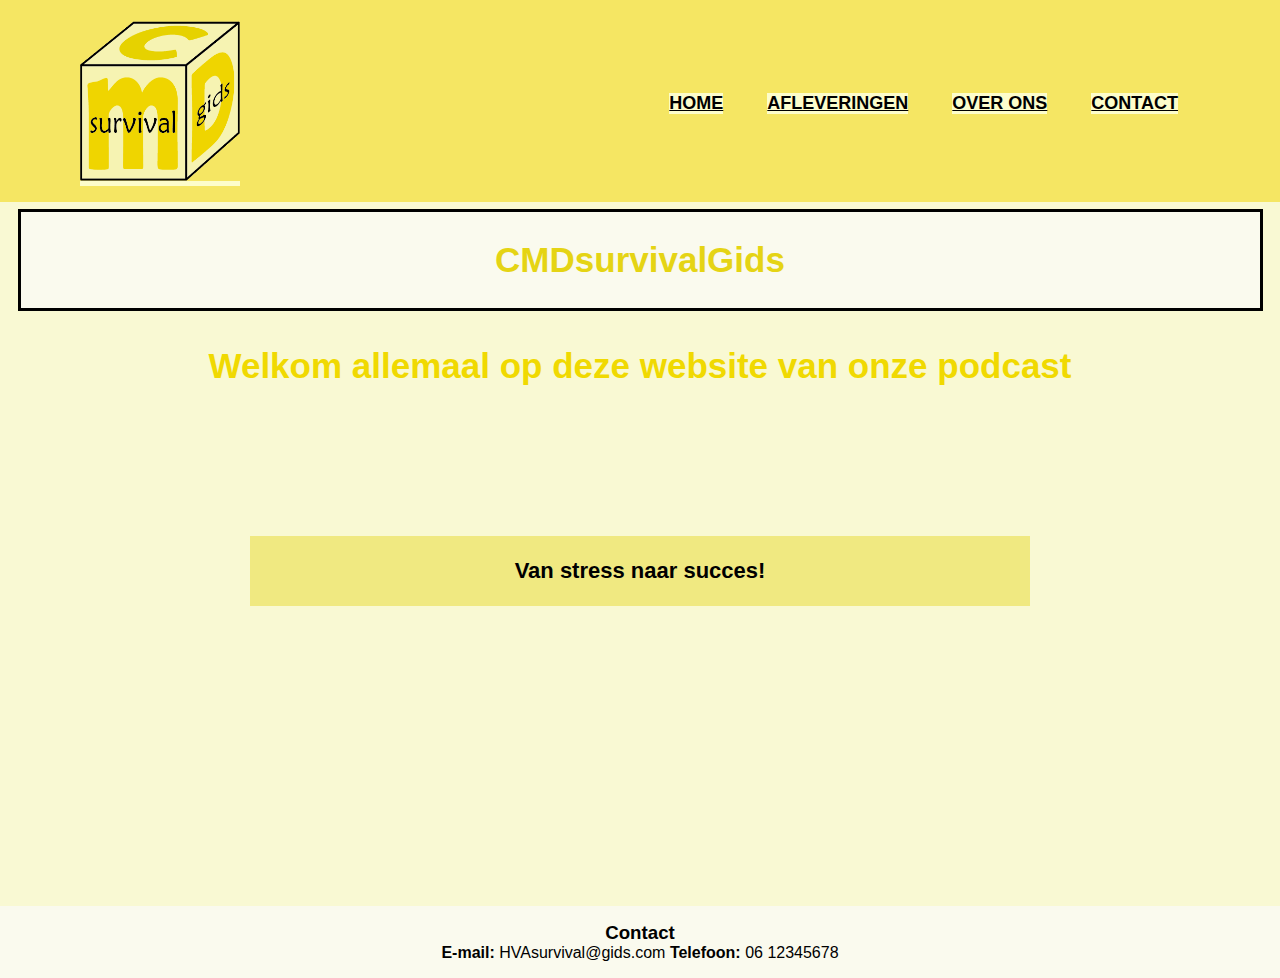
<file: index.html>
<!DOCTYPE html> 
<html lang="nl">
<head>
    <meta charset="UTF-8">
    <meta name="viewport" content="width=device-width, initial-scale=1.0">
    <link rel="stylesheet" href="css/style.css">
    <link rel="icon" href="images/LogoVoorPodcast.png" type="image/x-icon">
    <title>Podcast website</title>
</head>
<body>
    <header>
        <a href="index.html"><img src="images/LogoVoorPodcast.png" alt="home"></a>
        <nav>  
            <ul>         
               <li><a href="index.html">Home</a></li>
               <li><a href="afleveringen.html">Afleveringen</a></li>
               <li><a href="overons.html">Over ons</a></li>
               <li><a href="contact.html">Contact</a></li>
            </ul>
        </nav>
    </header>
    <main> 
        <h1>CMDsurvivalGids</h1>
        <h2 class="welkomallemaal">Welkom allemaal op deze website van onze podcast</h2>
        <h3 class="slogan">Van stress naar succes!</h3>
    </main>
    <footer><h3>Contact</h3>
        <p><strong>E-mail:</strong> HVAsurvival@gids.com <strong>Telefoon:</strong> 06 12345678</p>
    </footer>
</body>
</html>
</file>
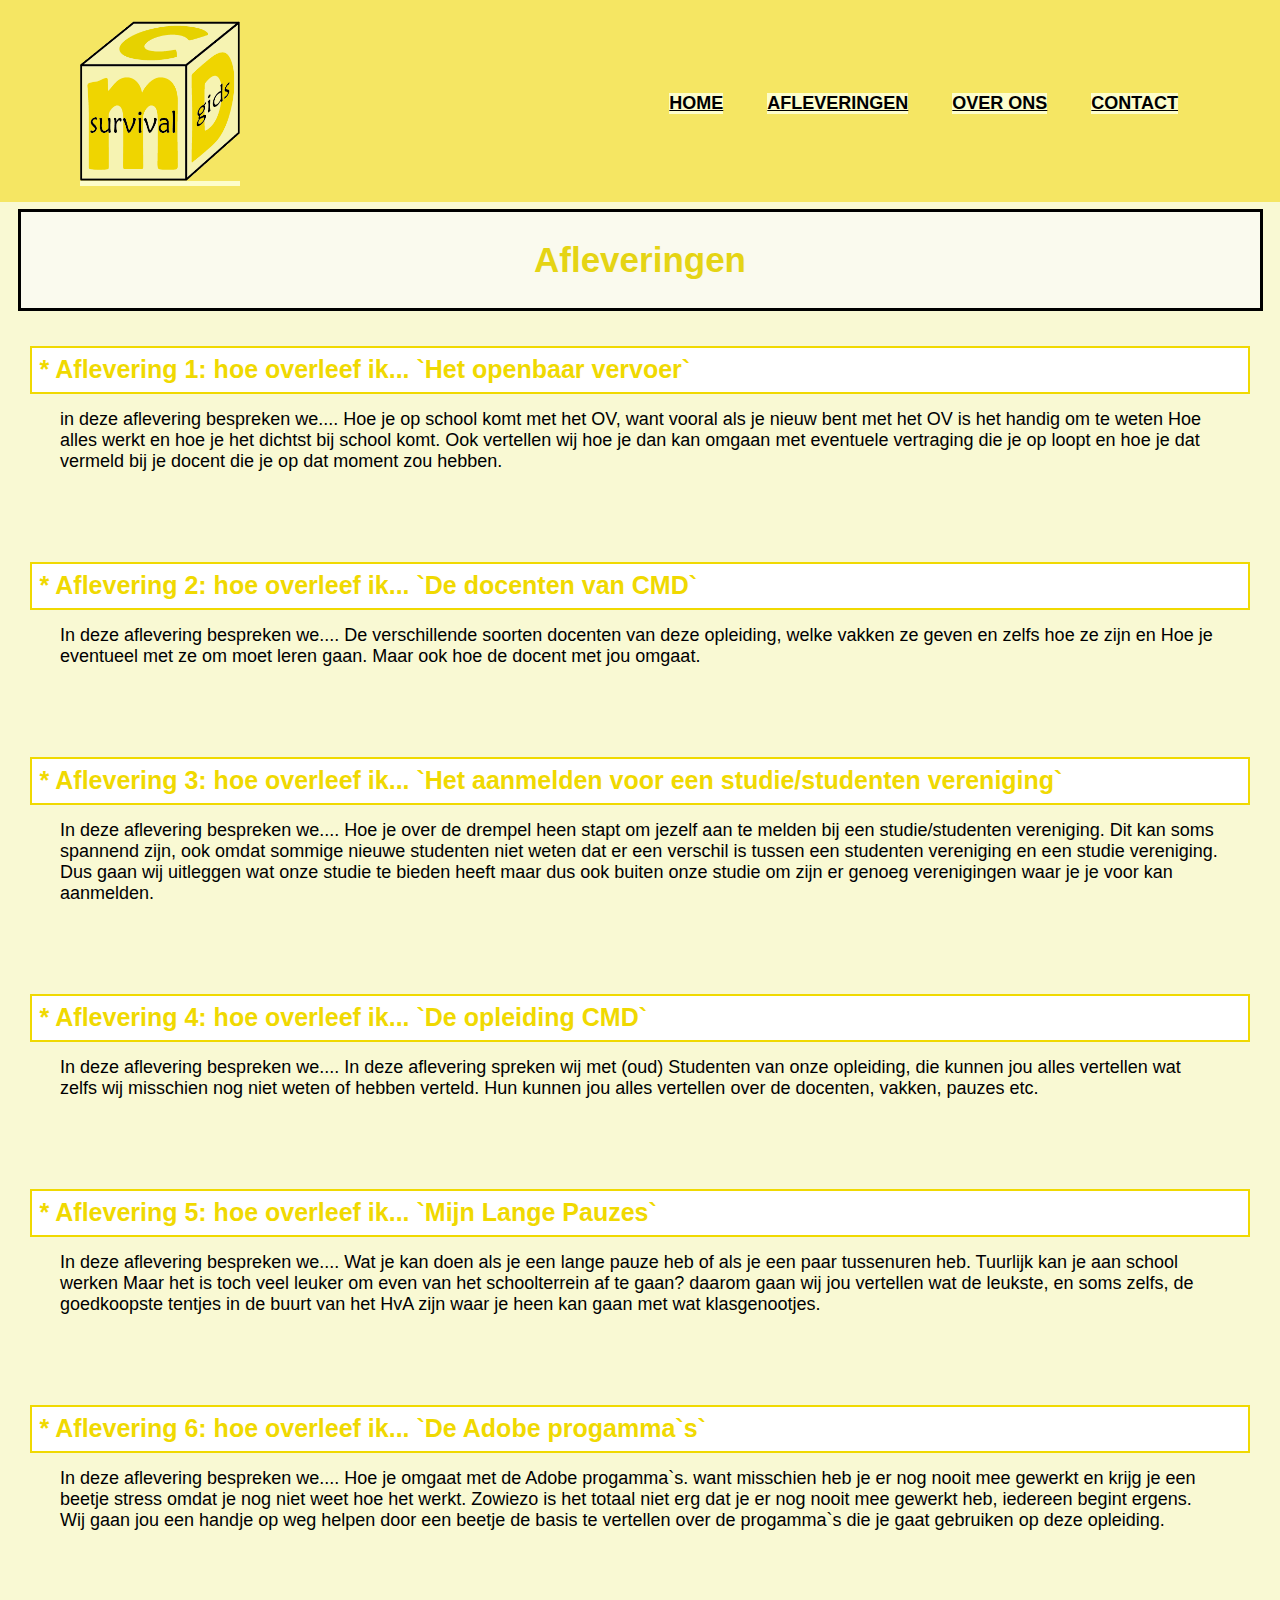
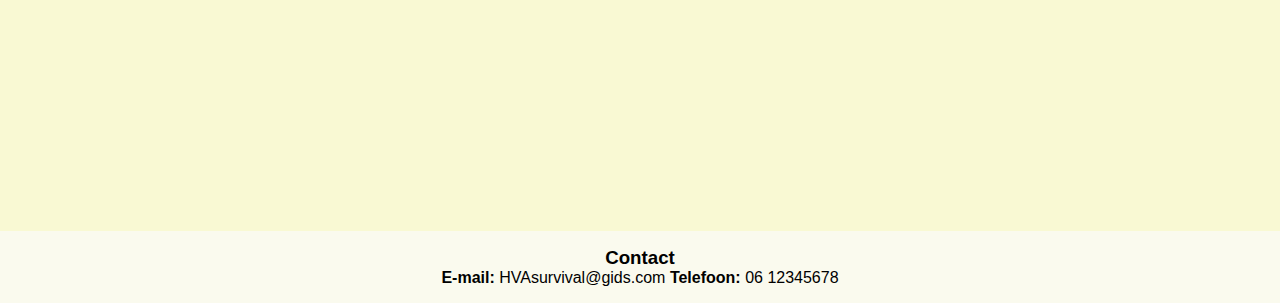
<file: afleveringen.html>
<!DOCTYPE html>
<html lang="nl">
<head>
    <meta charset="UTF-8">
    <meta name="viewport" content="width=device-width, initial-scale=1.0">
    <link rel="stylesheet" href="css/style.css">
    <link rel="icon" href="images/LogoVoorPodcast.png" type="image/x-icon">
    <title>Podcast website</title>
</head>
<body>
    <header>
        <a href="index.html"><img src="images/LogoVoorPodcast.png" alt="home"></a>
        <nav>
            <ul>
                <li><a href="index.html">HOME</a></li>
                <li><a href="afleveringen.html">AFLEVERINGEN</a></li>
                <li><a href="overons.html">OVER ONS</a></li>
                <li><a href="contact.html">CONTACT</a></li>
            </ul>
        </nav>
    </header>
    <main>
        <h1>Afleveringen</h1>
             <div class="afleveringen">
                <div class="afleveringentekst">
                     <h2>* Aflevering 1: hoe overleef ik... `Het openbaar vervoer`</h2>
                     <p>in deze aflevering bespreken we.... Hoe je op school komt met het OV,
                        want vooral als je nieuw bent met het OV is het handig om te weten Hoe
                        alles werkt en hoe je het dichtst bij school komt. Ook vertellen wij hoe 
                        je dan kan omgaan met eventuele vertraging die je op loopt en hoe je dat 
                        vermeld bij je docent die je op dat moment zou hebben.
                     </p>   
                     <h2>* Aflevering 2: hoe overleef ik... `De docenten van CMD`</h2>
                     <p>In deze aflevering bespreken we.... De verschillende soorten docenten 
                        van deze opleiding, welke vakken ze geven en zelfs hoe ze zijn en Hoe
                        je eventueel met ze om moet leren gaan. Maar ook hoe de docent met jou 
                        omgaat.
                     </p>
                    <h2>* Aflevering 3: hoe overleef ik... `Het aanmelden voor een studie/studenten vereniging`</h2>
                     <p>In deze aflevering bespreken we.... Hoe je over de drempel heen stapt om
                        jezelf aan te melden bij een studie/studenten vereniging. Dit kan soms
                        spannend zijn, ook omdat sommige nieuwe studenten niet weten dat er een 
                        verschil is tussen een studenten vereniging en een studie vereniging. Dus
                        gaan wij uitleggen wat onze studie te bieden heeft maar dus ook buiten onze 
                        studie om zijn er genoeg verenigingen waar je je voor kan aanmelden.
                     </p>
                    <h2>* Aflevering 4: hoe overleef ik... `De opleiding CMD`</h2>
                     <p>In deze aflevering bespreken we.... In deze aflevering spreken wij met (oud)
                        Studenten van onze opleiding, die kunnen jou alles vertellen wat zelfs wij
                        misschien nog niet weten of hebben verteld. Hun kunnen jou alles vertellen
                        over de docenten, vakken, pauzes etc.
                     </p>
                    <h2>* Aflevering 5: hoe overleef ik... `Mijn Lange Pauzes`</h2>
                     <p>In deze aflevering bespreken we.... Wat je kan doen als je een lange pauze
                        heb of als je een paar tussenuren heb. Tuurlijk kan je aan school werken Maar
                        het is toch veel leuker om even van het schoolterrein af te gaan? daarom gaan
                        wij jou vertellen wat de leukste, en soms zelfs, de goedkoopste tentjes in de 
                        buurt van het HvA zijn waar je heen kan gaan met wat klasgenootjes. </p>
                    <h2>* Aflevering 6: hoe overleef ik... `De Adobe progamma`s`</h2>
                     <p>In deze aflevering bespreken we.... Hoe je omgaat met de Adobe progamma`s. want
                        misschien heb je er nog nooit mee gewerkt en krijg je een beetje stress omdat
                        je nog niet weet hoe het werkt. Zowiezo is het totaal niet erg dat je er nog nooit
                        mee gewerkt heb, iedereen begint ergens. Wij gaan jou een handje op weg helpen 
                        door een beetje de basis te vertellen over de progamma`s die je gaat gebruiken
                        op deze opleiding.
                     </p>
                 </div>
            </div>
    </main>
    <footer><h3>Contact</h3>
        <p><strong>E-mail:</strong> HVAsurvival@gids.com <strong>Telefoon:</strong> 06 12345678</p>
    </footer>
</body>
</html>
</file>
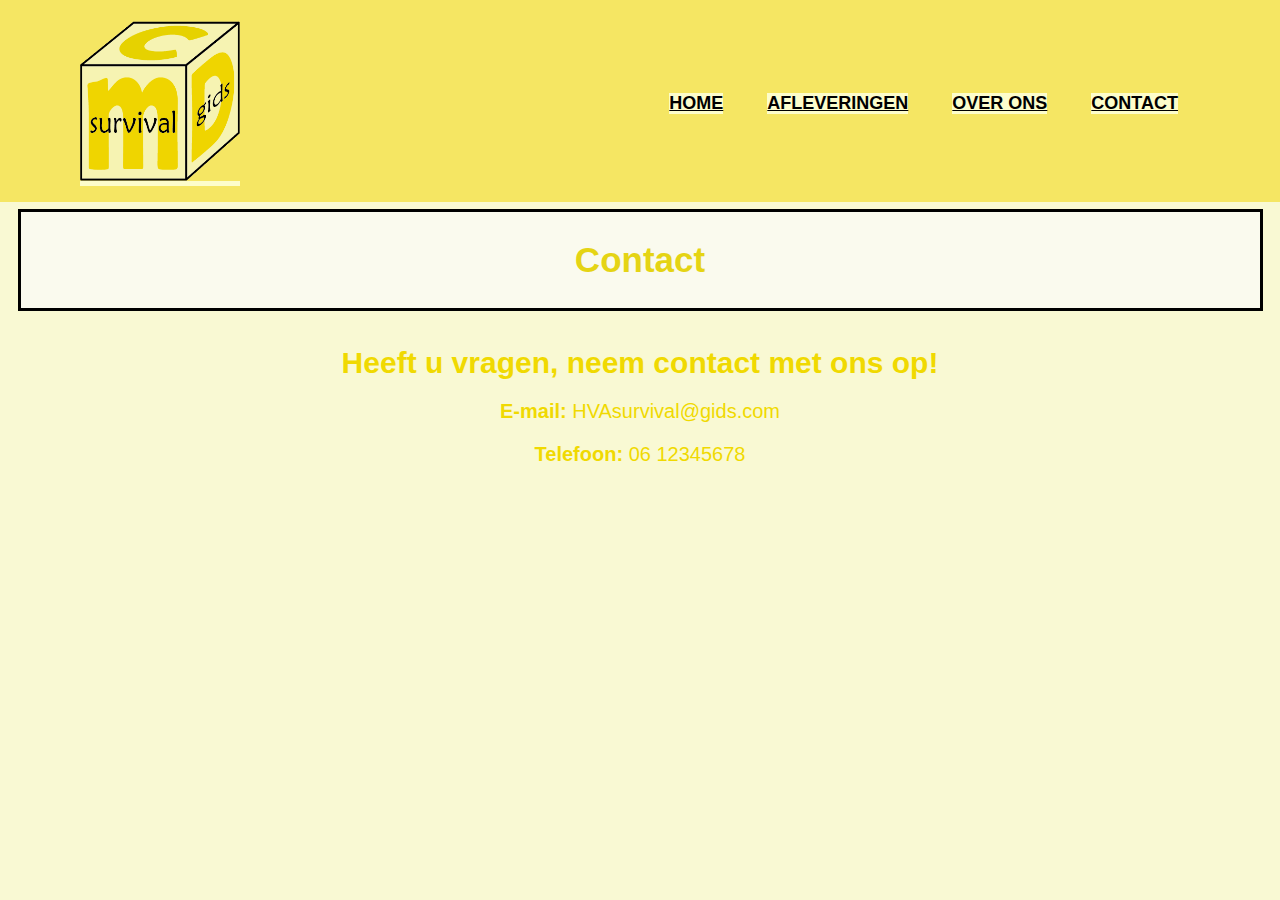
<file: contact.html>
<!DOCTYPE html>
<html lang="nl">
<head>
    <meta charset="UTF-8">
    <meta name="viewport" content="width=device-width, initial-scale=1.0">
    <link rel="stylesheet" href="css/style.css">
    <link rel="icon" href="images/LogoVoorPodcast.png" type="image/x-icon">
    <title>Podcast website</title>
</head>
<body>
    <header>
        <a href="index.html"><img src="images/LogoVoorPodcast.png" alt="home"></a>
        <nav>
            <ul>
                <li><a href="index.html">HOME</a></li>
                <li><a href="afleveringen.html">AFLEVERINGEN</a></li>
                <li><a href="overons.html">OVER ONS</a></li>
                <li><a href="contact.html">CONTACT</a></li>
            </ul>
        </nav>
    </header>
    <main>
        <h1>Contact</h1>
        <div class="contact">
        <h2>Heeft u vragen, neem contact met ons op!</h2>
        <p><strong>E-mail:</strong> HVAsurvival@gids.com</p>
        <p><strong>Telefoon:</strong> 06 12345678</p>
        </div>
    </main>
</body>
</html>
</file>
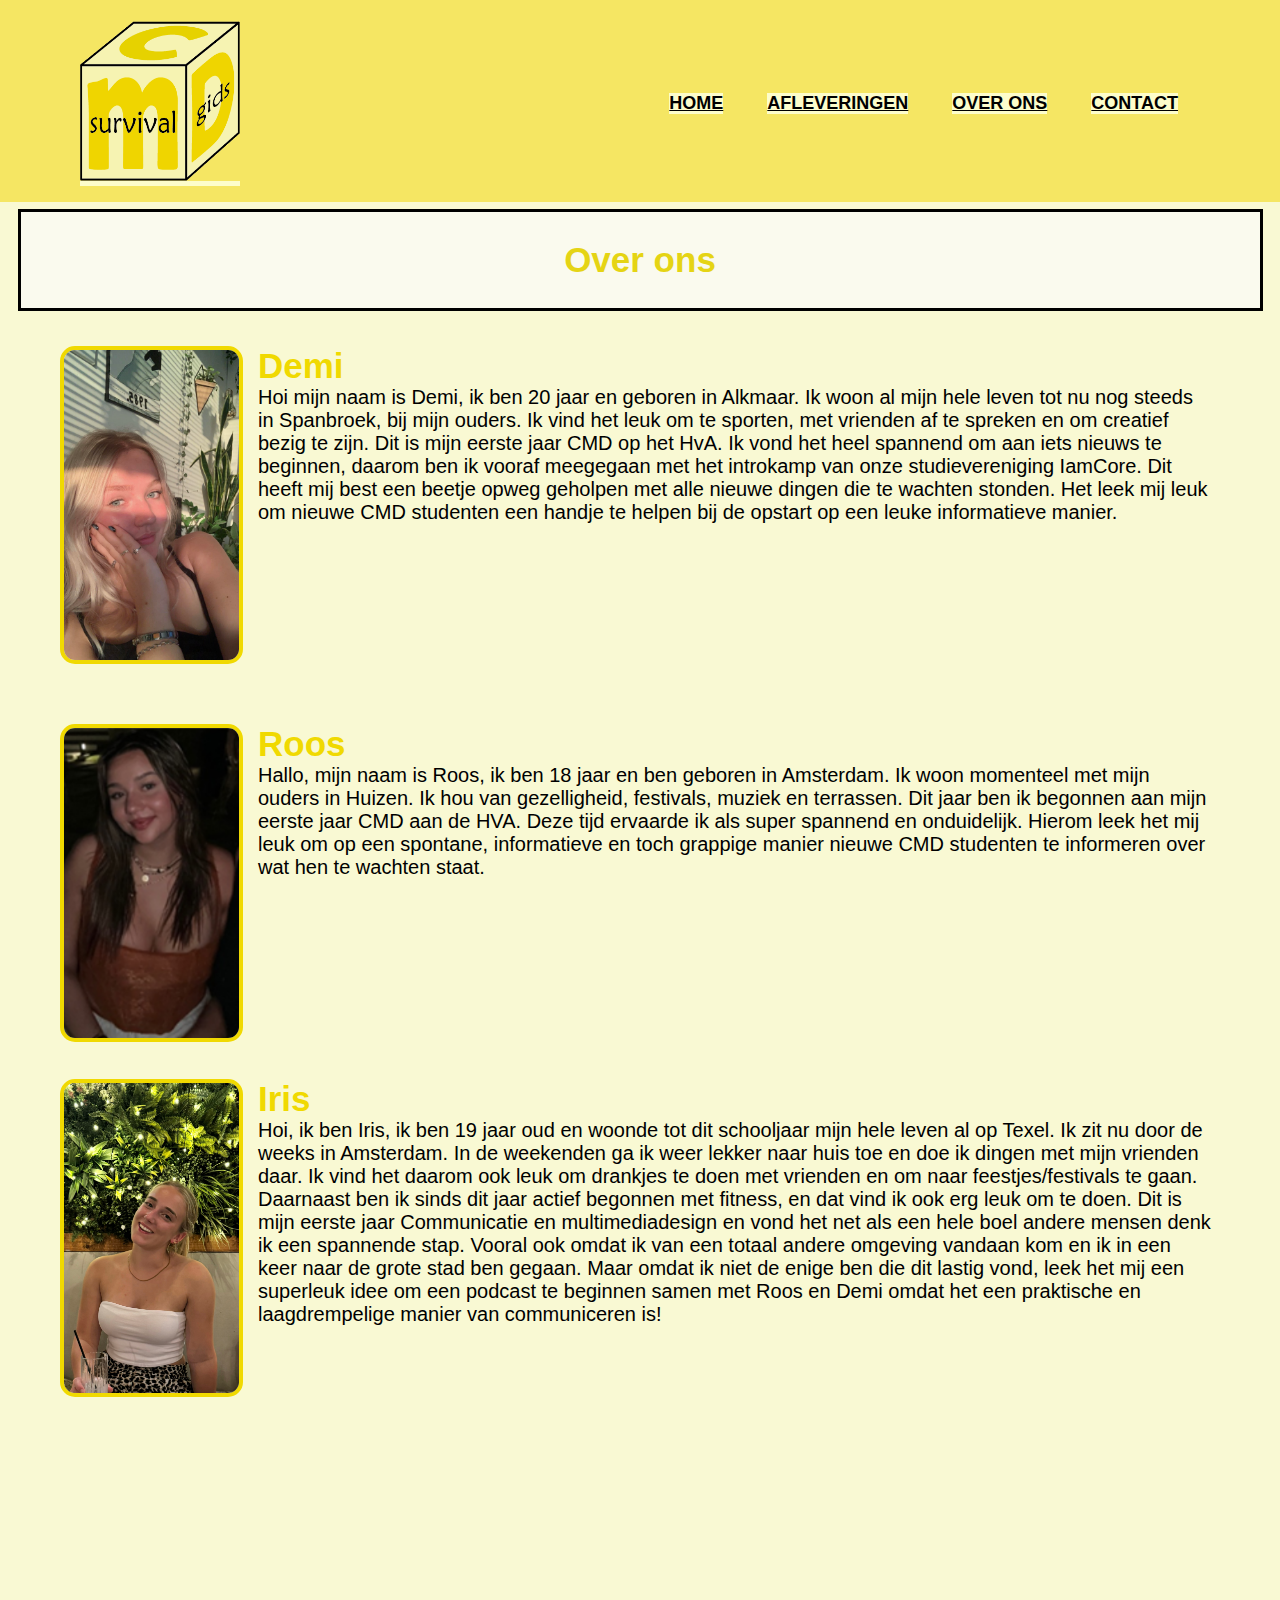
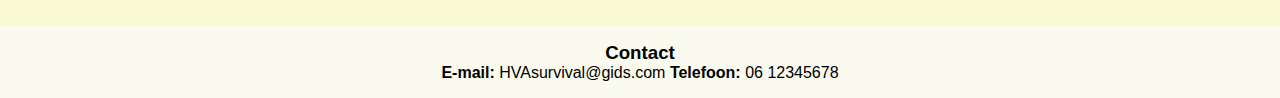
<file: overons.html>
<!DOCTYPE html>
<html lang="nl">
<head>
    <meta charset="UTF-8">
    <meta name="viewport" content="width=device-width, initial-scale=1.0">
    <link rel="stylesheet" href="css/style.css">
    <link rel="icon" href="images/LogoVoorPodcast.png" type="image/x-icon">
    <title>Podcast website</title>
</head>
<body>
    <header> 
        <a href="index.html"><img src="images/LogoVoorPodcast.png" alt="home"></a>
        <nav>
            <ul>
                <li><a href="index.html">HOME</a></li>
                <li><a href="afleveringen.html">AFLEVERINGEN</a></li>
                <li><a href="overons.html">OVER ONS</a></li>
                <li><a href="contact.html">CONTACT</a></li>
            </ul>
        </nav>
    </header>
    <main>
        <h1>Over ons</h1>
        <div class="naastafbeelding"> 
            <img class="persoonfoto" src="images/ik.jpg" alt="fotovandemi">
            <div class="text-box">
                <h2>Demi</h2>
                <p>Hoi mijn naam is Demi, ik ben 20 jaar en geboren in Alkmaar. Ik woon al mijn hele 
                    leven tot nu nog steeds in Spanbroek, bij mijn ouders. Ik vind het leuk om te sporten,
                    met vrienden af te spreken en om creatief bezig te zijn. Dit is mijn eerste jaar 
                    CMD op het HvA. Ik vond het heel spannend om aan iets nieuws te beginnen, daarom 
                    ben ik vooraf meegegaan met het introkamp van onze studievereniging IamCore. Dit heeft
                    mij best een beetje opweg geholpen met alle nieuwe dingen die te wachten stonden. 
                    Het leek mij leuk om nieuwe CMD studenten een handje te helpen bij de opstart 
                    op een leuke informatieve manier.</p>
            </div>
        </div>
        <div class="naastafbeelding"> 
            <img class="persoonfoto" src="images/fotoRoos.png" alt="fotovanroos">
            <div class="text-box">
                <h2>Roos</h2>
                <p>Hallo, mijn naam is Roos, ik ben 18 jaar en ben geboren in Amsterdam.
                    Ik woon momenteel met mijn ouders in Huizen. Ik hou van gezelligheid, festivals, 
                    muziek en terrassen. Dit jaar ben ik begonnen aan mijn eerste jaar CMD aan de HVA. 
                    Deze tijd ervaarde ik als super spannend en onduidelijk. Hierom leek het mij 
                    leuk om op een spontane, informatieve en toch grappige manier nieuwe CMD studenten 
                    te informeren over wat hen te wachten staat.</p>
            </div>
        </div>
        <div class="naastafbeelding"> 
            <img class="persoonfoto" src="images/fotoIris.JPG" alt="fotovaniris">
            <div class="text-box">
                <h2>Iris</h2>
                <p>Hoi, ik ben Iris, ik ben 19 jaar oud en woonde tot dit schooljaar
                    mijn hele leven al op Texel. Ik zit nu door de weeks in Amsterdam. In de weekenden ga
                    ik weer lekker naar huis toe en doe ik dingen met mijn vrienden daar. Ik vind het daarom
                    ook leuk om drankjes te doen met vrienden en om naar feestjes/festivals te gaan. 
                    Daarnaast ben ik sinds dit jaar actief begonnen met fitness, en dat vind ik ook erg
                    leuk om te doen. Dit is mijn eerste jaar Communicatie en multimediadesign en vond 
                    het net als een hele boel andere mensen denk ik een spannende stap. Vooral ook 
                    omdat ik van een totaal andere omgeving vandaan kom en ik in een keer naar de 
                    grote stad ben gegaan. Maar omdat ik niet de enige ben die dit lastig vond, leek 
                    het mij een superleuk idee om een podcast te beginnen samen met Roos en Demi omdat 
                    het een praktische en laagdrempelige manier van communiceren is!</p>
            </div>
        </div>
    </main>
    <footer><h3>Contact</h3>
        <p><strong>E-mail:</strong> HVAsurvival@gids.com <strong>Telefoon:</strong> 06 12345678</p>
    </footer>
</body>
</html>
</file>
<file: css/style.css>
*{
    font-family:Arial, Helvetica, sans-serif;
    margin: 0;
    padding: 0;
}

body {
    background-color: rgb(249, 249, 211);
    color: rgb(240, 217, 1);
}

/* het logo en de linkjes naar extra pagina`s */
header {
    background-color: rgb(245, 230, 99);
    display: flex;
    justify-content: space-between;
    align-items: center;
    padding-top: 1.3em;
    padding-bottom: 1em;
    padding-inline: 5em;
    color: rgb(240, 217, 1);
}

header img {
    width: 160px;
    height: 160px;
    background-color: rgb(245, 230, 99);
    cursor: pointer;
}

/* alles hieronder zijn de buttons, home-afleveringen etc */
a {
    color: rgb(220, 40, 136);
    background-color: rgb(249, 249, 211);
    display: inline-block;
    font-size: 18px;
    text-transform: uppercase;
    transition: all 0.65s ease 0.02s;
}
nav ul {
    display: flex;
    list-style-type: none;
}
li {
    color: black;
    margin: 0px 22px;
    letter-spacing: normal;
    display: flex;
    list-style-type: none;
}
a:visited {
    color: beige;
    background-color: rgb(245, 230, 99);
}
a:hover {
    color: rgb(249, 249, 211);
    background-color: beige;
    transform: scale(1.5);
}
/* tot hier */


/* Dit is dat het logo beweegt */
header img {
    animation-name: logo;
    animation-duration: 2.5s;
    animation-timing-function: ease-in-out;
    animation-iteration-count: unset;
}
@keyframes logo {
    from { 
        transform: translateX(-100%); 
    }
    to { 
        transform: translateX(0); 
    }
    50% { 
        transform: rotate(360deg); 
    }
    75% { 
        transform: rotate(0deg); 
    }
    100% { 
        transform: rotate(360deg); 
    }
}


/* Kopteksten */
h1 {
    color: rgb(229, 212, 20);
    text-align: center;
    font-size: 35px;
    margin-left: 0.5em;
    margin-right: 0.5em;
    margin-top: 0.2em;
    margin-bottom: 1em;
    padding: 0.8em;
    border: 3px solid black;
    box-sizing: border-box;
    background-color: rgb(250, 250, 238);
    font-weight: 800;
}


/* de contact gegevens onderaan website */
footer  {
    margin-top: 300px;
    padding: 1em;
    background-color: rgb(250, 250, 238);
    text-align: center;
    color: black;
}


.welkomallemaal {
    text-align: center;
    font-size: 35px;
}


.slogan {
    background-color: rgba(229, 212, 20, 0.423);
    color: black;
    padding: 1em;
    margin: 250px;
    text-align: center;
    font-size: 22px;
    margin-top: 150px;
}


.logosurvivalgids {
    width: 170px;
    height: 170px;
}


/* afleveringen pagina */
.afleveringen {
    margin: 30px;
    width: 100%;
}
.afleveringentekst h2 {
    color: rgb(240, 217, 1);
    background-color: white;
    border: 2px solid rgb(240, 217, 1) ;
    padding: 0.3em;
    font-size: 25px;
    font-weight: 600;
    margin-right: 60px;
}
.afleveringentekst p {
    color: black;
    margin-top: 15px;
    margin-left: 30px;
    margin-right: 90px;
    margin-bottom: 90px;
    font-size: 18px;
    font-weight: 300;
}
/* einde aflevering pagina */


/* dit is op de contact pagina */
.contact {
    text-align: center;
    font-size: 20px;
}

.contact p {
    margin-top: 20px;
}


/* alles hieronder zijn de buttons, home aflevering etc */
a {
    color: black;
    background-color: rgb(253, 253, 203);
    display: inline-block;
    font-weight: 700;
    transition: all 0.65s ease 0.05s;
}
a:visited {
    color: black;
}
a:hover {
    color: rgb(240, 217, 1);
    transform: scale(1.4);
    cursor: pointer;
}
/* tot hier */


/* alles hieronder is de overons pagina, 
hoe de tekst naast de afbeelding staat */
div {
    margin: 0;
    padding: 0;
    box-sizing: border-box;
}
.naastafbeelding {
    margin-top: 20px;
    margin-bottom: 200px;
    margin-left: 60px;
    width: 90%;
}
.persoonfoto {
    width: 175px;
    height: 310px;
    float: inline-start;
    border: 4px solid rgb(240, 217, 1);
    border-radius: 15px;
    margin-right: 15px;
}
.text-box h2 {
    font-size: 35px;
    color: rgb(240, 217, 1);
}
.text-box p {
    color: black;
    font-size: 20px;
}
/* tot hier */
</file>
